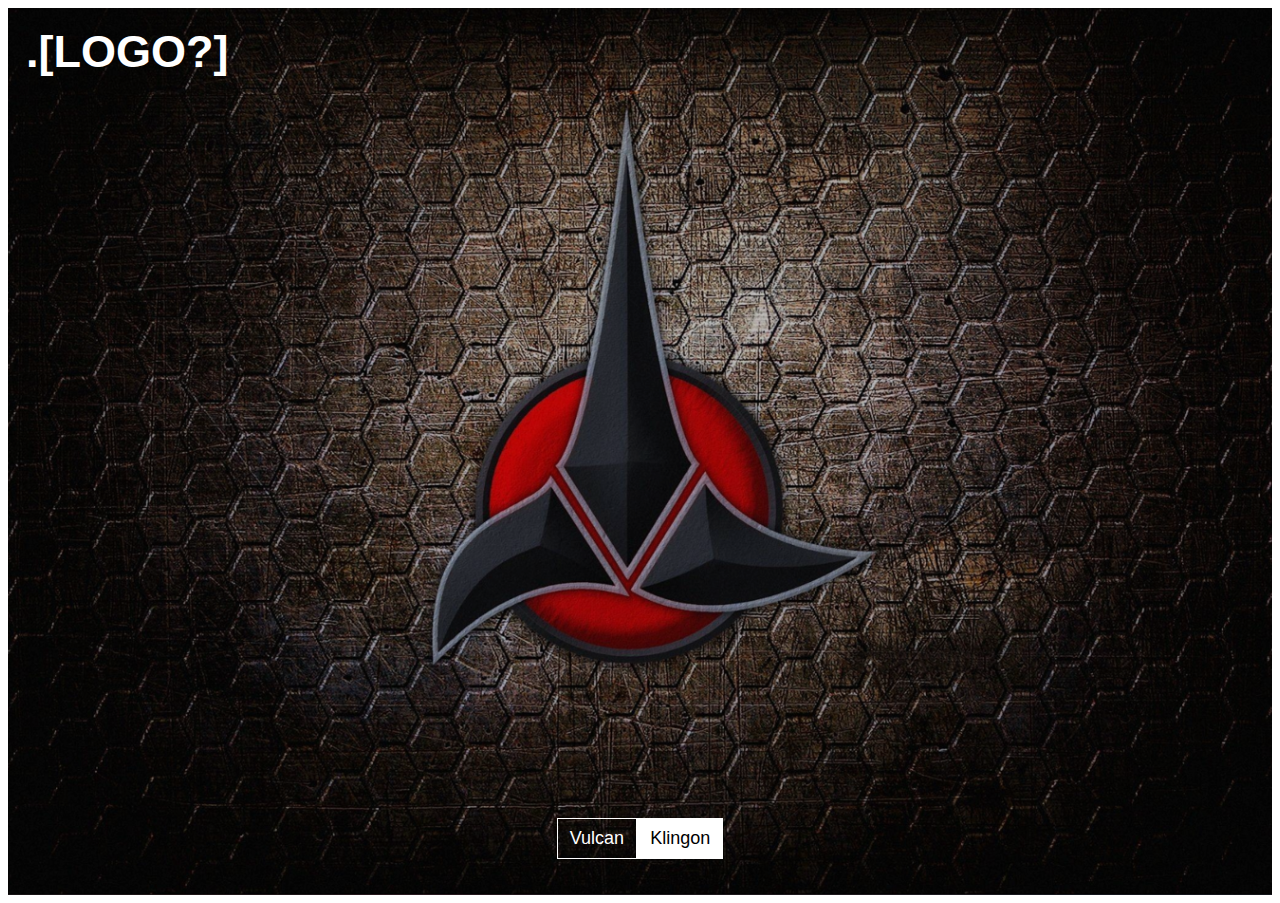
<file: klingon.html>
<!DOCTYPE html>
  <html lang="en">
    <head>
      <meta charset="UTF-8" />
      <meta name="viewport" content="width=device-width, initial-scale=1" />
      <title>[this is what appears on the tab + google.]</title>
      <meta name="author" content="your name" />
      <meta name="description" content="this is the text that will appear on google - it's the blurb under your link title. write a cute message for your GF here or something
      " />

      <link rel="stylesheet" href="/assets/styles.css" />

    </head>

    <body>
      <section class="hero" style="
      background: url('../assets/klingon-bg.png') center center no-repeat;
      background-size: cover; 
      background-color: rgba(0, 0, 0, 0.247);
      background-blend-mode: multiply;">
        <header id="header">
          <a id="logo" href="/index.html">.[LOGO?]</a>
          <nav>
            
          </nav>
        </header>
        <header class="title-pos">
          <div class="embed-container">
            <iframe src="https://www.youtube-nocookie.com/embed/9CU6HVplknA" title="YouTube video player" frameborder="0" allow="accelerometer; autoplay; clipboard-write; encrypted-media; gyroscope; picture-in-picture" allowfullscreen></iframe>
          </div>
        </header>
        <footer class="hero-footer">
          <a class="button" href="/vulcan.html">Vulcan</a>
          <a class="button button-primary" href="#">Klingon</a>
        </footer>
      </section>
    </body>
  </html>
</file>
<file: assets/styles.css>
body {
  font-family: "PT Sans Caption", "Helvetica Neue", Arial, Helvetica, Geneva, sans-serif;
  font-size: 2vh;
}

#header {
  display: flex;
  justify-content: space-between;
  align-items: center;
}

#logo {
  text-decoration: none;
  color: white;
  font-size: 5vh;
  font-weight: bold;
}

#menu-icon {
  font-family: Geneva, sans-serif;
  font-size: 6vh;
}

.hero {
  display: flex;
  flex-direction: column;
  justify-content: space-between;
  height: 98.5vh;
  padding: 1em;
  box-sizing: border-box;
  color: white;
}

.title-pos {
  display: flex;
  flex-direction: column;
  justify-content: center;
  align-items: center;
}

.hero-title {
  max-width: 16em;
  margin: 0;
  font-size: 8vh;
  font-weight: bold;
  line-height: 0.9;
  text-shadow: 5px 2px black;
}
.hero-title .sub {
  font-size: 8vh;
}

@media only screen and (min-width: 32em) {
  .hero-title {
    font-size: 16vh;
  }
}

.hero-footer {
  display: flex;
  justify-content: center;
  margin-bottom: 1em;
}

.button {

  padding: 0.5em 0.67em;
  color: white;
  text-decoration: none;
  border: 0.1em solid white;
}

.button-primary {
  color: black;
  background-color: white;
}

article {
  max-width: 36em;
  margin: 0 auto;
  padding: 1em;
}

.video-container { 
  position: relative; 
  padding-bottom: 56.25%; 
  padding-top: 30px; 
  height: 0; 
  overflow: hidden; 
}

.video-container iframe, .video-container object, .video-container embed { 
  position: absolute; 
  top: 0; 
  left: 0; 
  width: 100%; 
  height: 100%; 
}
</file>
